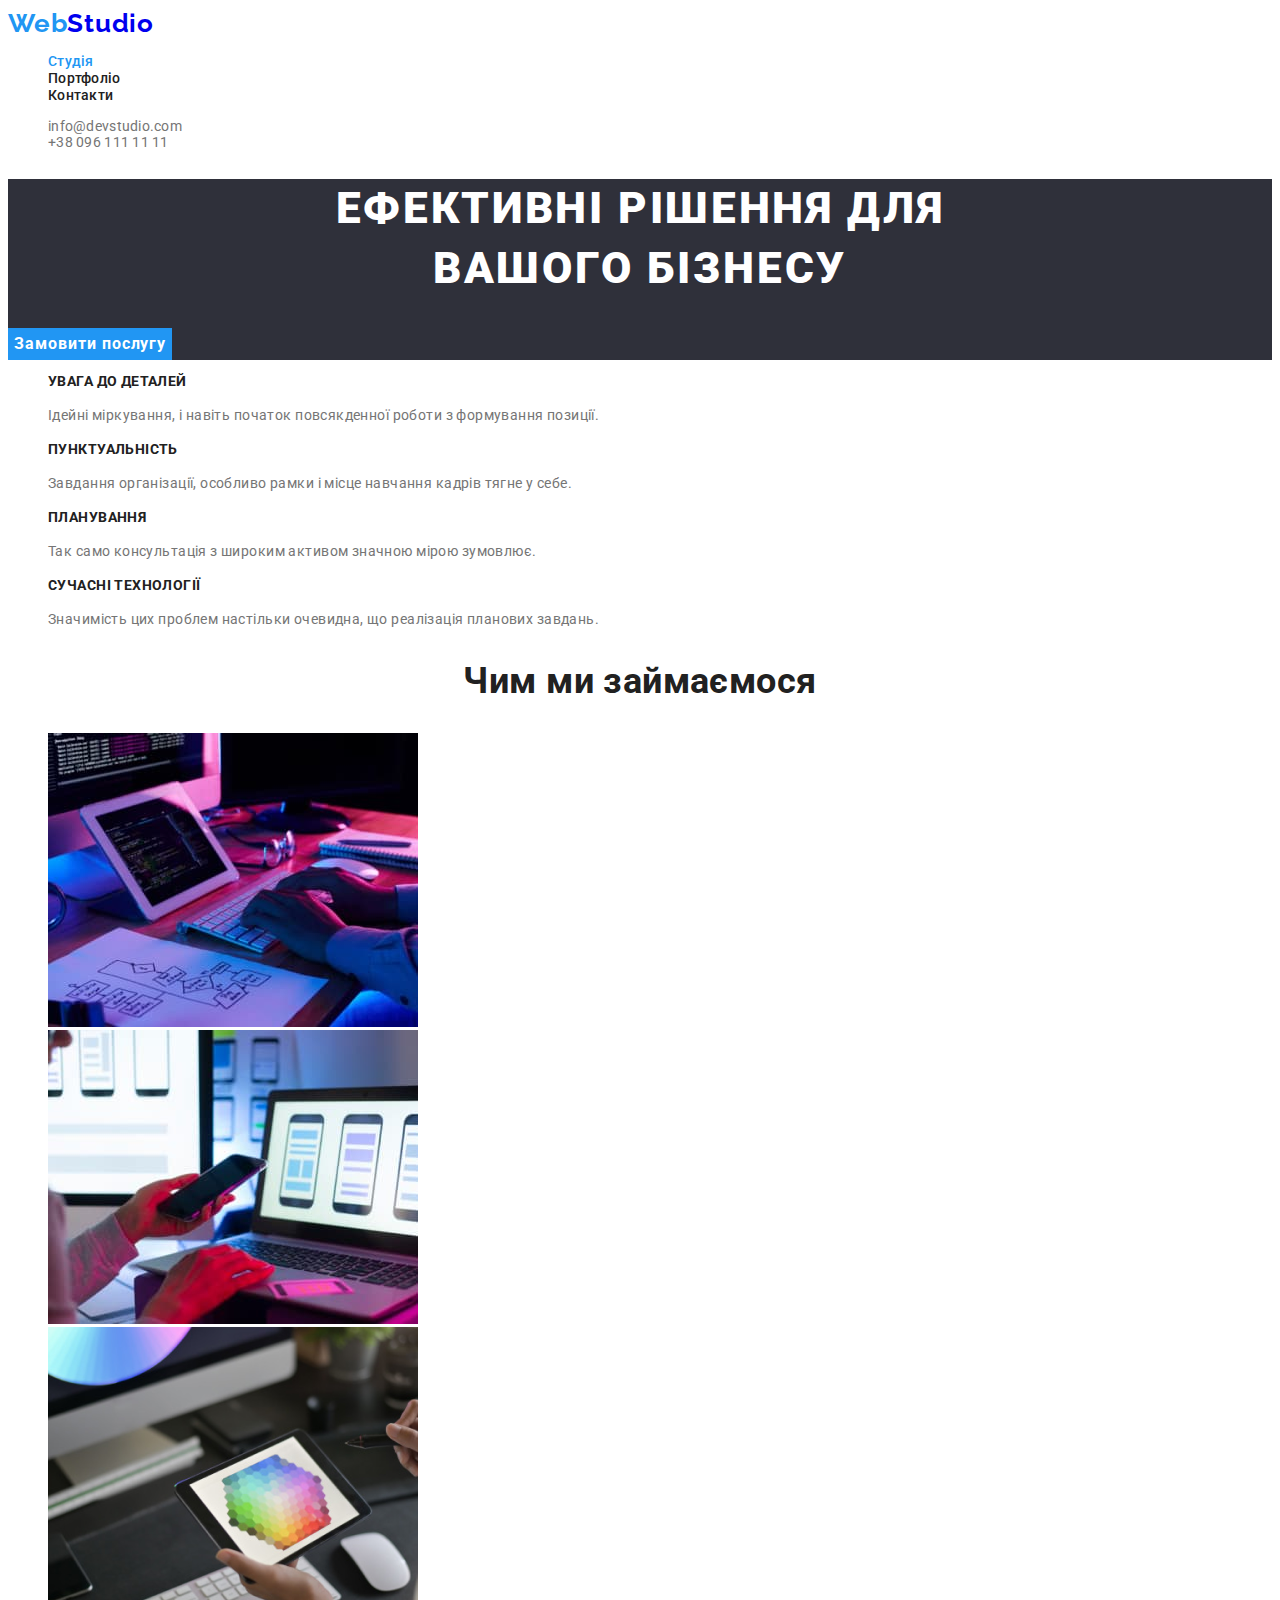
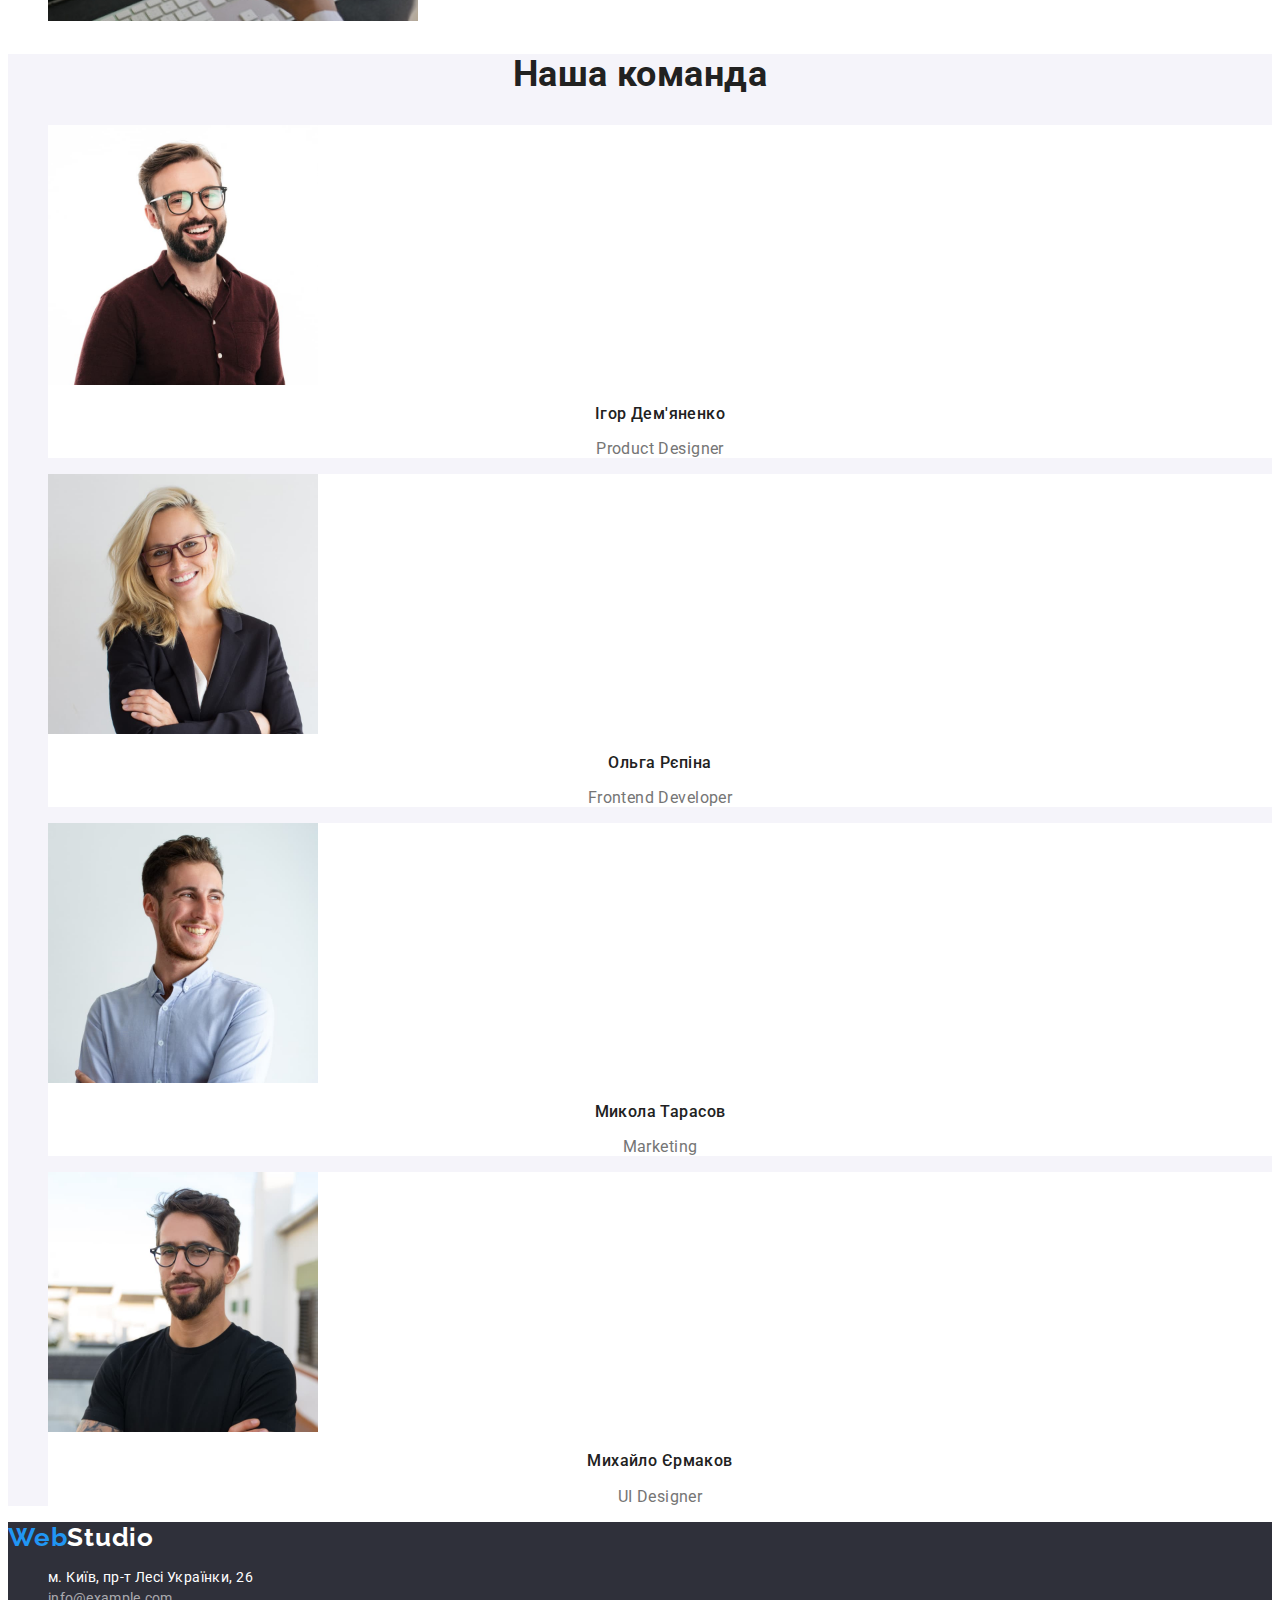
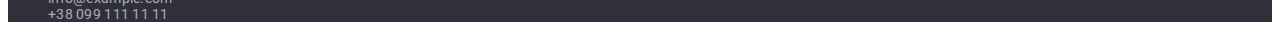
<file: index.html>
<!DOCTYPE html>
<html lang="uk">

<head>
  <meta charset="UTF-8">
  <meta http-equiv="X-UA-Compatible" content="IE=edge">
  <meta name="viewport" content="width=device-width, initial-scale=1.0">
  <title>Homework #1</title>

  <link rel="preconnect" href="https://fonts.googleapis.com">
  <link rel="preconnect" href="https://fonts.gstatic.com" crossorigin>
  <link href="https://fonts.googleapis.com/css2?family=Raleway:wght@700&family=Roboto:wght@400;500;700;900&display=swap"
    rel="stylesheet">

  <link rel="stylesheet" href="./css/styles.css">

</head>

<body>
  <!--Хедер-->
  <header>
    <!--Панель навигации в хедере-->

    <nav>
      <a href="./index.html" class="logo-header"> <span class="logo-accent">Web</span>Studio </a>

      <ul>
        <li> <a class="nav-link current" href="./index.html">Студія</a> </li>
        <li> <a class="nav-link" href="./portfolio.html">Портфоліо</a> </li>
        <li> <a class="nav-link" href="">Контакти</a> </li>

      </ul>
    </nav>

    <ul>
      <li><a class="contacts-link" href="mailto:info@devstudio.com">info@devstudio.com</a></li>
      <li><a class="contacts-link" href="tel:+380961111111">+38 096 111 11 11</a></li>
    </ul>


  </header>

  <!--Основной контент-->

  <main>
    
      <!--Герой-->

      <section class="hero">
        <h1 class="hero-title">Ефективні рішення для <br>вашого бізнесу</h1>
        <button type="button" class="main-button"> Замовити послугу </button>
      </section>
   

    <!--Секция с особеностями-->

    <section class="peculiarities">
      
      <h2 class="visually-hidden">Особливості</h2>
      <ul>
        <li>
          <h3 class="peculiarities-title">УВАГА ДО ДЕТАЛЕЙ</h3>
          <p class="peculiarities-text">Ідейні міркування, і навіть початок повсякденної роботи з формування позиції.</p>
        </li>

        <li>
          <h3 class="peculiarities-title">ПУНКТУАЛЬНІСТЬ</h3>
          <p class="peculiarities-text">Завдання організації, особливо рамки і місце навчання кадрів тягне у себе.</p>
        </li>

        <li>
          <h3 class="peculiarities-title">ПЛАНУВАННЯ</h3>
          <p class="peculiarities-text">Так само консультація з широким активом значною мірою зумовлює.</p>
        </li>

        <li>
          <h3 class="peculiarities-title">СУЧАСНІ ТЕХНОЛОГІЇ</h3>
          <p class="peculiarities-text">Значимість цих проблем настільки очевидна, що реалізація планових завдань.</p>
        </li>
      </ul>
    </section>

    <!--Секция "Чем мы занимаемся"-->

    <section>
      <h2 class="section-title">Чим ми займаємося</h2>

      <ul>
        <li>
          
            <img 
              src="./images/img1.jpg" 
              alt="Людина набирає код" 
              width="370"
              height="294">
          
        </li>

        <li>
          
            <img 
              src="./images/img2.jpg" 
              alt="Людина розробляє мобільний інтерфейс" 
              width="370"
              height="294">
          
        </li>

        <li>
          
            <img 
              src="./images/img3.png" 
              alt="Дизайнер працює з палітрою кольорів" 
              width="370"
              height="294">
          
        </li>
      </ul>

    </section>

    <!--Секция "Наша команда"-->

    <section class="team"> 
      <h2 class="section-title">Наша команда</h2>
      <ul>
        <li>
          <!--Карточка члена команды-->
        

            <img 
              src="./images/igor.jpg" 
              alt="Ігор Дем'яненко" 
              width="270"
              height="260">
            <h3 class="member-name">Ігор Дем'яненко</h3>
            <p class="job-title">Product Designer</p>
          
        </li>

        <li>
          <!--Карточка члена команды-->
         
            <img 
              src="./images/olga.jpg" 
              alt="Ольга Рєпіна" 
              width="270"
              height="260">
            <h3 class="member-name">Ольга Рєпіна</h3>
            <p class="job-title">Frontend Developer</p>
          
        </li>

        <li>
          <!--Карточка члена команды-->
          
            <img 
              src="./images/mikola.jpg" 
              alt="Микола Тарасов" 
              width="270"
              height="260">
            <h3 class="member-name">Микола Тарасов</h3>
            <p class="job-title">Marketing</p>
          
        </li>

        <li>
          <!--Карточка члена команды-->
          
            <img 
              src="./images/mikhaylo.jpg" 
              alt="Михайло Єрмаков" 
              width="270"
              height="260">
            <h3 class="member-name">Михайло Єрмаков</h3>
            <p class="job-title">UI Designer</p>
          
        </li>
      </ul>
    </section>

  </main>

  <!--Футер-->

  <footer>

    <a href="./index.html" class="logo-footer"> <span class="logo-accent">Web</span>Studio </a>

    <!--ОбЪединяю все контакты в один список, так как это однотипный контент-->
    <address>
    <ul>
      <li>
        <a class="address-link" href="">м. Київ, пр-т Лесі Українки, 26</a>
      </li>

      <li>
        <a class="contacts-link rgba" href="mailto:info@example.com">info@example.com</a>
      </li>

      <li>
        <a class="contacts-link rgba" href="tel:+380991111111">+38 099 111 11 11</a>
      </li>
    </ul>
    </address>

  </footer>




</body>

</html>
</file>
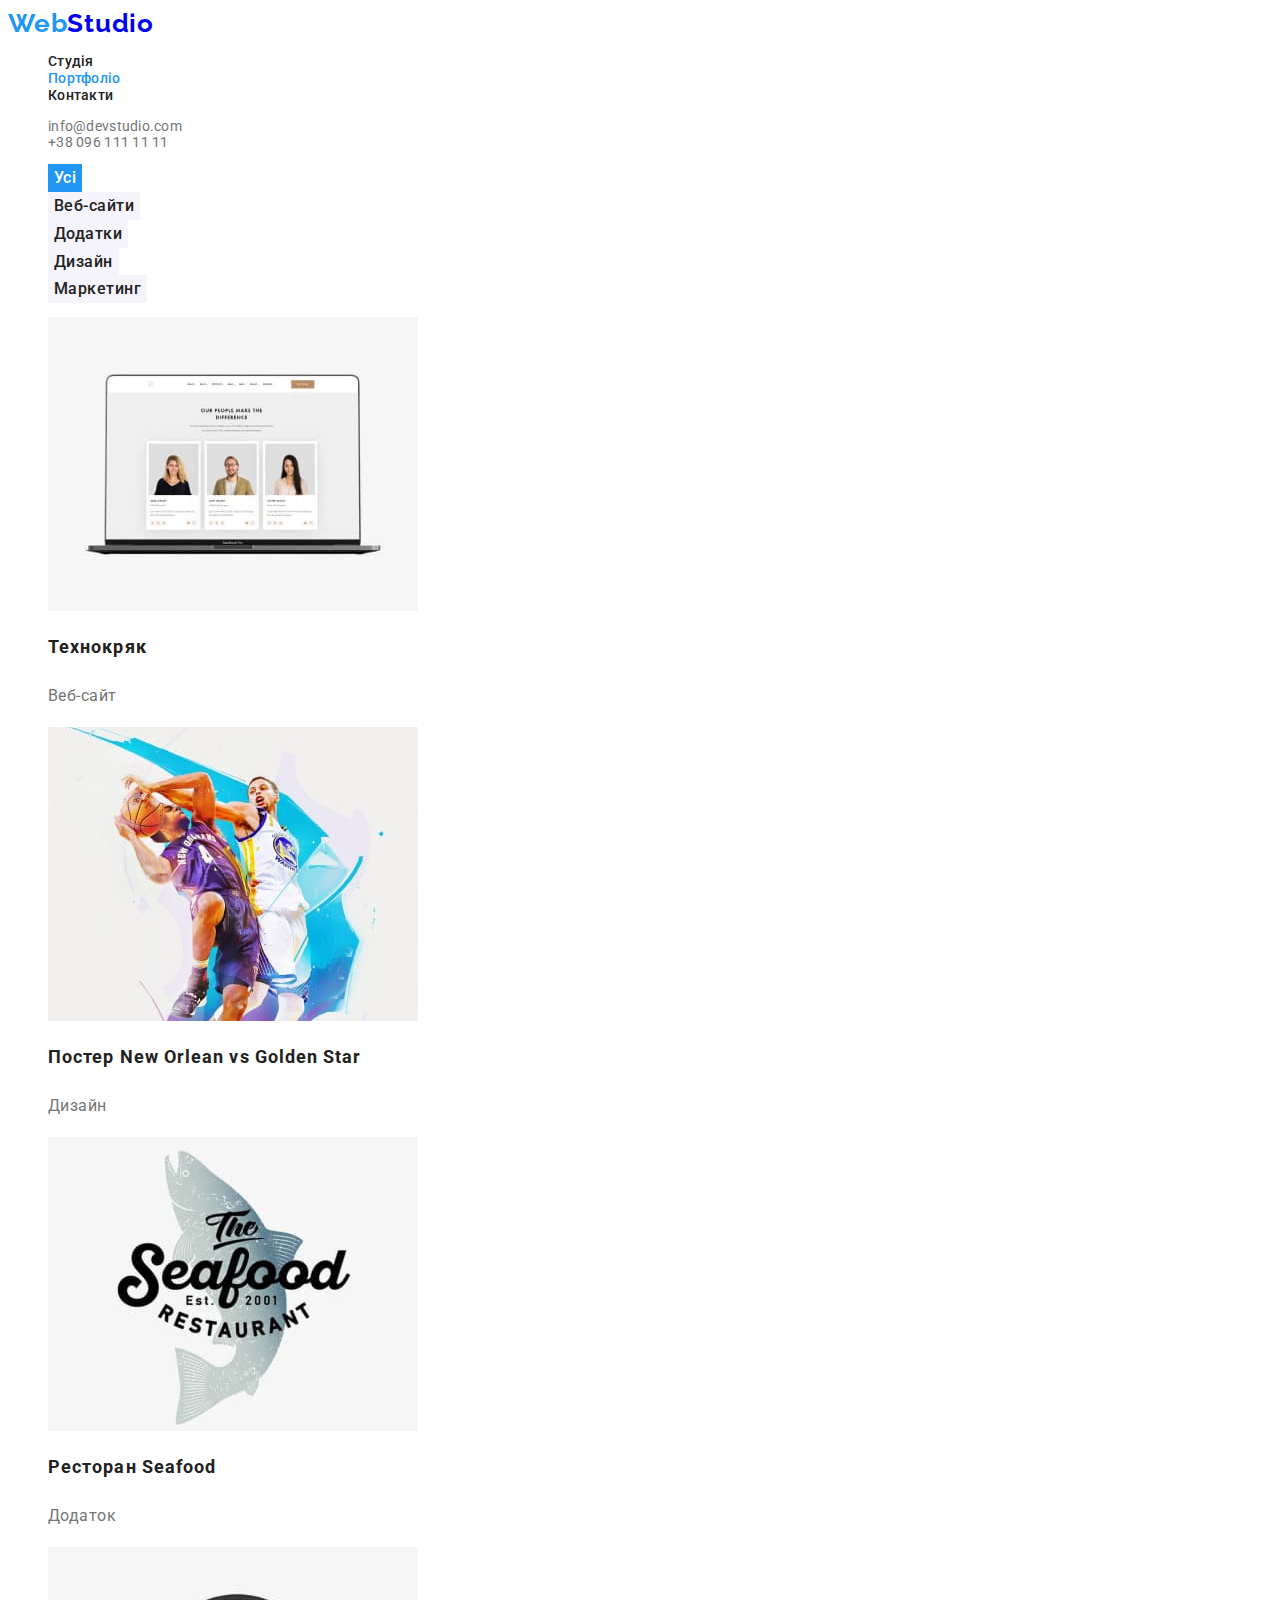
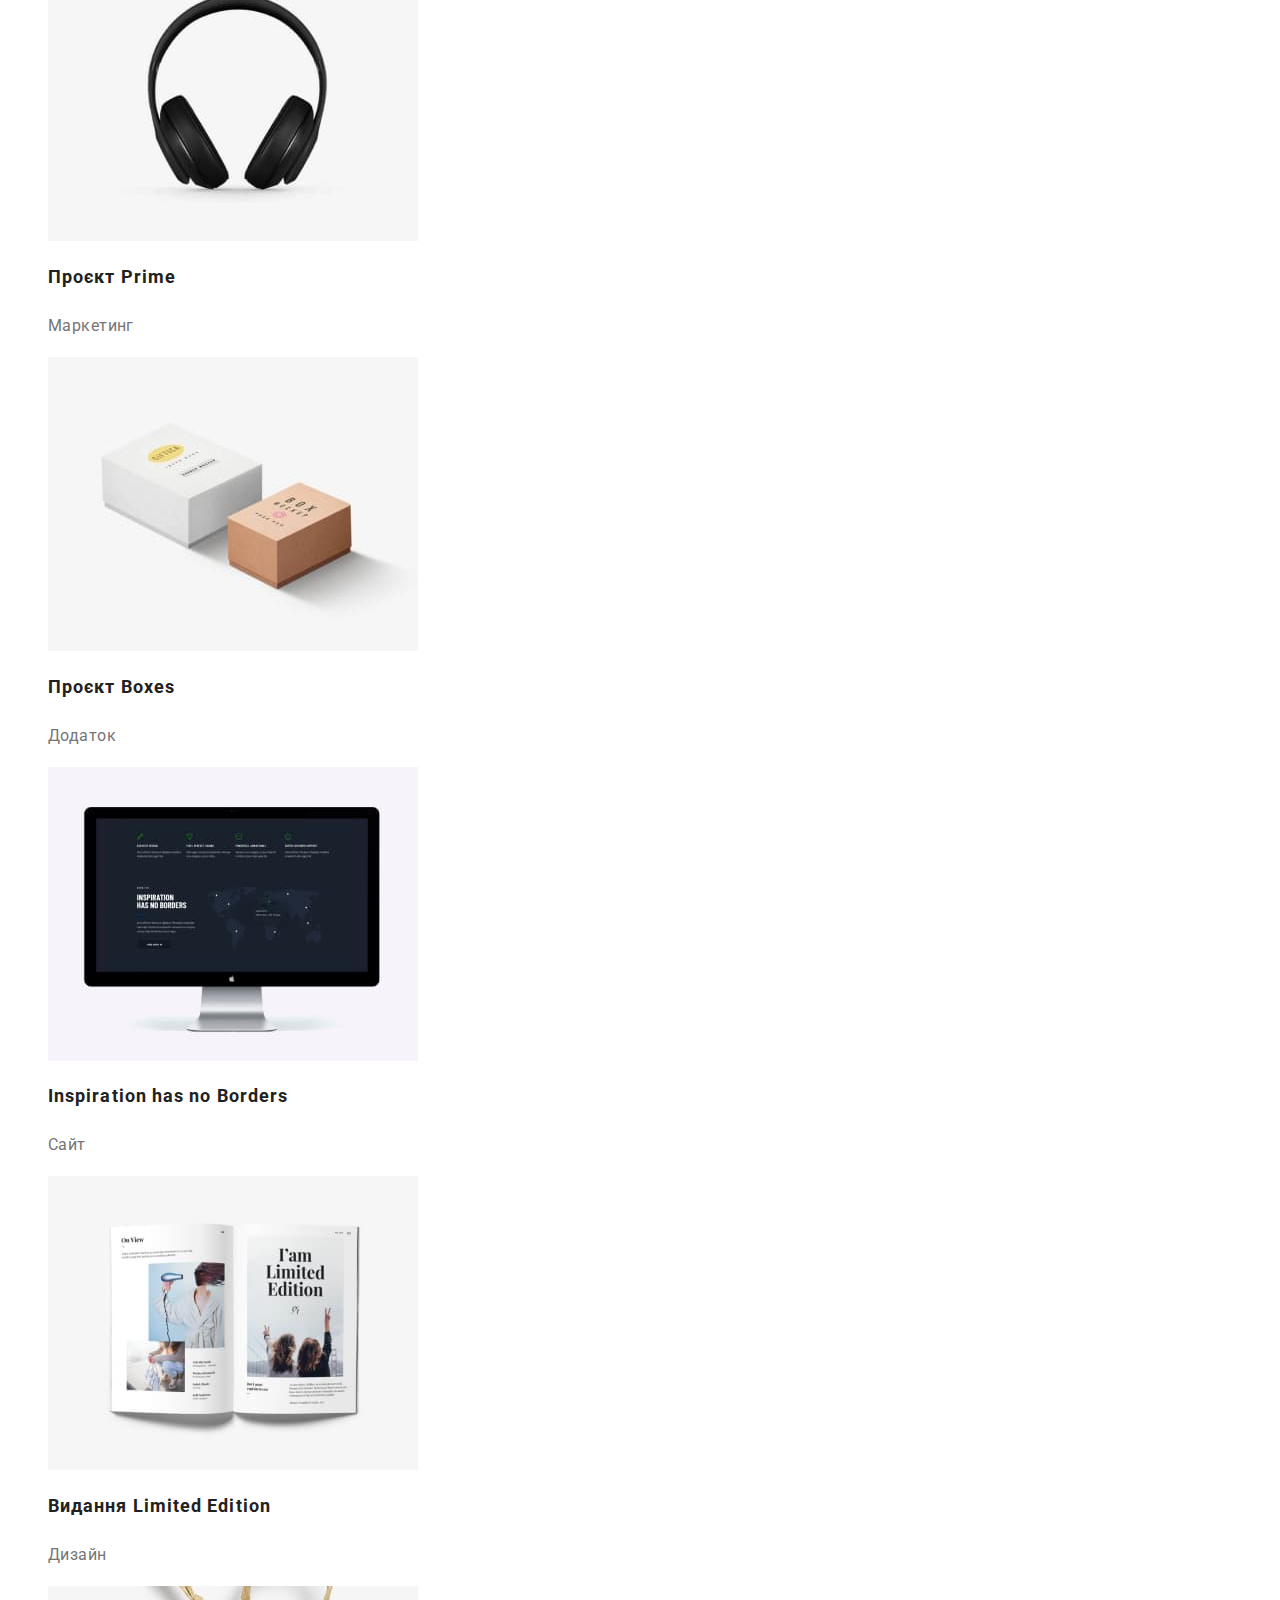
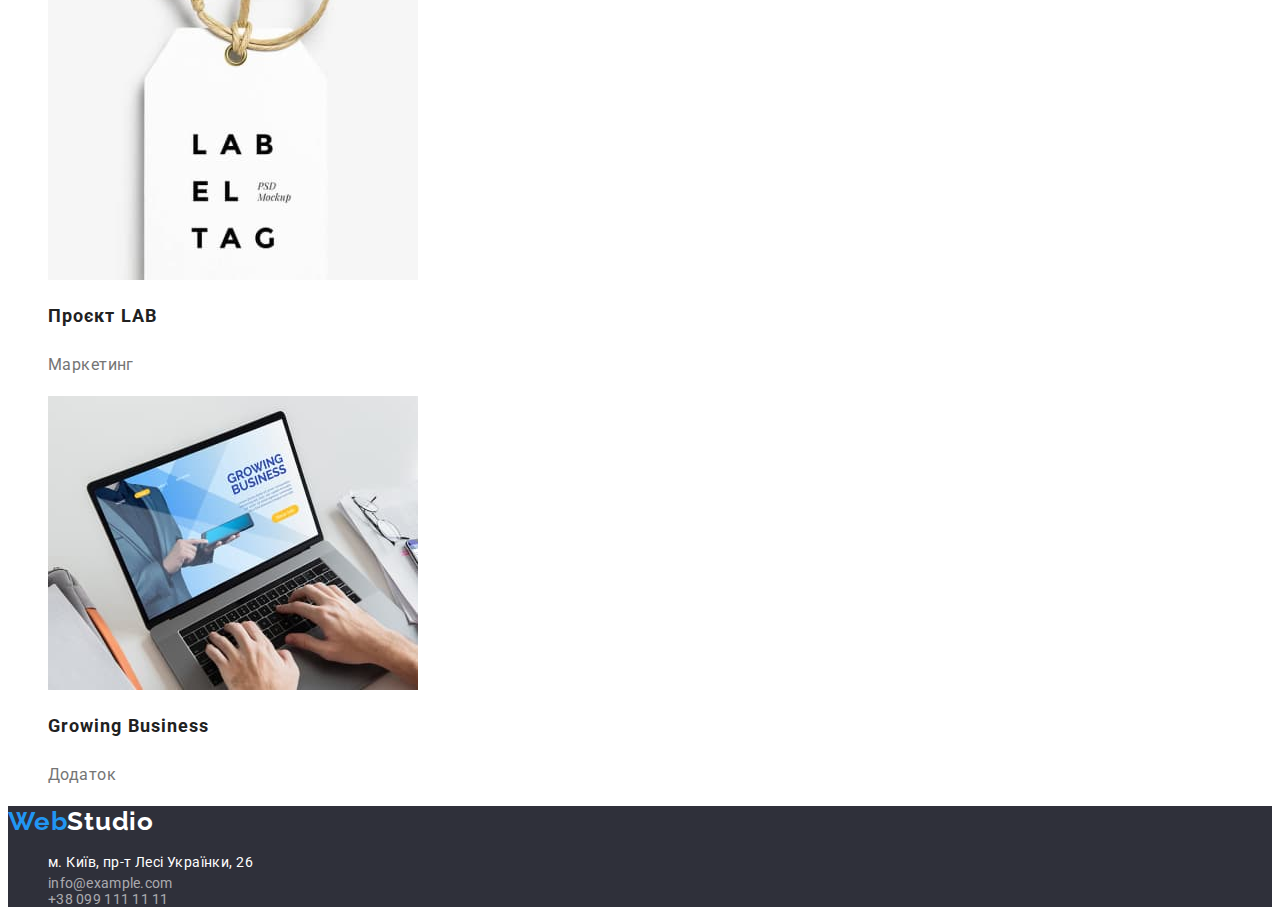
<file: portfolio.html>
<!DOCTYPE html>
<html lang="uk">

<head>
    <meta charset="UTF-8">
    <meta http-equiv="X-UA-Compatible" content="IE=edge">
    <meta name="viewport" content="width=device-width, initial-scale=1.0">
    <title>Portfolio</title>
    
    <link rel="preconnect" href="https://fonts.googleapis.com">
    <link rel="preconnect" href="https://fonts.gstatic.com" crossorigin>
    <link href="https://fonts.googleapis.com/css2?family=Raleway:wght@700&family=Roboto:wght@400;500;700;900&display=swap"
        rel="stylesheet">
    
    <link rel="stylesheet" href="./css/styles.css">

</head>

<body>
    <!--Хедер-->
    <header>
        <!--Панель навигации в хедере-->
    
        <nav>
            <a href="./index.html" class="logo-header"> <span class="logo-accent">Web</span>Studio </a>
    
            <ul>
                <li> <a class="nav-link" href="./index.html">Студія</a> </li>
                <li> <a class="nav-link current" href="./portfolio.html">Портфоліо</a> </li>
                <li> <a class="nav-link" href="">Контакти</a> </li>
    
            </ul>
        </nav>
    
        <ul>
            <li><a class="contacts-link" href="mailto:info@devstudio.com">info@devstudio.com</a></li>
            <li><a class="contacts-link" href="tel:+380961111111">+38 096 111 11 11</a></li>
        </ul>
    
    
    </header>



    <main> 

        <section>
            <h1 class="visually-hidden">Портфоліо</h1>

            <!--Кнопки-фильтры-->

            <ul class="filter-buttons">
                <li>
                    <button class="button current" type="button">Усі</button>
                </li>

                <li>
                    <button type="button">Веб-сайти</button>
                </li>

                <li>
                    <button type="button">Додатки</button>
                </li>

                <li>
                    <button type="button">Дизайн</button>
                </li>

                <li>
                    <button type="button">Маркетинг </button>
                </li>    
            </ul>

            <!--Карточки-->
            <!--Карточки обёрнуты в ссылку, так как, по моему мнению, именно так задумал дизайнер-->

            <ul class="cards">
                 <li>
                    <a href="">
                        <img
                            src="./portfolio_images/img1.jpg"
                            alt="Веб-сайт ТехноКряк"
                            width="370"
                            height="294">

                        <h2 class="card-title">Технокряк</h2>
                        <p class="card-text">Веб-сайт</p>
                    </a>
                 </li>

                 <li>
                    <a href="">
                        <img 
                            src="./portfolio_images/img2.jpg" 
                            alt="Дизайн постеру New Orlean versus Golden Star" 
                            width="370" 
                            height="294">

                        <h2 class="card-title">Постер New Orlean vs Golden Star</h2>
                        <p class="card-text">Дизайн</p>
                    </a>
                 </li>
                 
                 <li>
                    <a href="">
                        <img 
                            src="./portfolio_images/img3.jpg" 
                            alt="Додаток для ресторану SeaFood" 
                            width="370" 
                            height="294">

                        <h2 class="card-title">Ресторан Seafood</h2>
                        <p class="card-text">Додаток</p>
                    </a>
                 </li>

                 <li>
                    <a href="">
                        <img 
                        src="./portfolio_images/img4.jpg" 
                        alt="Маркетинг-проєкт Prime" 
                        width="370" 
                        height="294">
                    
                        <h2 class="card-title">Проєкт Prime</h2>
                        <p class="card-text">Маркетинг</p>
                    </a>
                 </li>

                 <li>
                    <a href="">
                        <img 
                            src="./portfolio_images/img5.jpg" 
                            alt="Додаток Boxes" 
                            width="370" 
                            height="294">
                    
                        <h2 class="card-title">Проєкт Boxes</h2>
                        <p class="card-text">Додаток</p>
                    </a>
                 </li>

                 <li>
                    <a href="">
                        <img 
                            src="./portfolio_images/img6.jpg" 
                            alt="Сайт Inspiration has no Borders" 
                            width="370" 
                            height="294">
                    
                        <h2 class="card-title">Inspiration has no Borders</h2>
                        <p class="card-text">Сайт</p>
                    </a>
                 </li>

                 <li>
                    <a href="">
                        <img 
                            src="./portfolio_images/img7.jpg" 
                            alt="Дизайн-проєкт для видання Limited Edition" 
                            width="370" 
                            height="294">
                    
                        <h2 class="card-title">Видання Limited Edition</h2>
                        <p class="card-text">Дизайн</p>
                    </a>
                 </li>
                 
                 <li>
                    <a href="">
                        <img 
                            src="./portfolio_images/img8.jpg" 
                            alt="Маркетинг-проєкт LAB" 
                            width="370" 
                            height="294">
                    
                        <h2 class="card-title">Проєкт LAB</h2>
                        <p class="card-text">Маркетинг</p>
                    </a>
                 </li>

                 <li>
                    <a href="">
                        <img 
                            src="./portfolio_images/img9.jpg" 
                            alt="Додаток Growing Business" 
                            width="370" 
                            height="294">
                    
                        <h2 class="card-title">Growing Business</h2>
                        <p class="card-text">Додаток</p>
                    </a>
                 </li>
            </ul>

        </section>



    </main>



    


<!--Футер-->

<footer>

    <a href="./index.html" class="logo-footer"> <span class="logo-accent">Web</span>Studio </a>

    <!--ОбЪединяю все контакты в один список, так как это однотипный контент-->
    <address>
        <ul>
            <li>
                <a class="address-link" href="">м. Київ, пр-т Лесі Українки, 26</a>
            </li>

            <li>
                <a class="contacts-link rgba" href="mailto:info@example.com">info@example.com</a>
            </li>

            <li>
                <a class="contacts-link rgba" href="tel:+380991111111">+38 099 111 11 11</a>
            </li>
        </ul>
    </address>

</footer>




</body>

</html>
</file>
<file: css/styles.css>
:root {
    --accent-color: #2196F3;
    --mbutton-hover: #188CE8;
    --logo-color: #000000;
    --logo-footer: #FFFFFF;
    --primary-txt-color: #212121;
    --secondary-txt-color: #757575;
    --white-color: #FFFFFF;
    --grey-bg-color: #F5F4FA;
    --secondary-bg-color: #2F303A;
    --footer-rgba-color: rgba(255, 255, 255, 0.6);

} 

body {
    font-family: 'Roboto', sans-serif;
    font-size: 14px;
    letter-spacing: 0.03em;
    color: var(--primary-txt-color);
    background-color: var(--white-color);

}


ul {
    list-style: none;
}

a {
    text-decoration: none;
    font-style: normal;
}

a:visited {
    color: inherit;
}

button {
    border: 0;
}



.logo {
    color: var(--logo-color);
}

.logo-accent {
    color: var(--accent-color);
}



.logo-footer {
    color:  var(--logo-footer);
}

.logo-footer:visited {
    color: var(--logo-footer)
}

.logo-header, .logo-accent, .logo-footer {
        font-family: 'Raleway', sans-serif;
        font-weight: 700;
        font-size: 26px;
        line-height: 1.19;
        letter-spacing: 0.03em;
        
}

.nav-link {
    font-weight: 500;
    line-height: 1.14;
    letter-spacing: 0.02em;

    color: var(--primary-txt-color);
    

}

.nav-link:hover,
.nav-link:focus,
.contacts-link:hover,
.contacts-link:focus {
    color: var(--accent-color);
}

.nav-link.current {
    color: var(--accent-color);
}

.contacts-link {
    letter-spacing: 0.02em;

    color: var(--secondary-txt-color);
}

.hero {
        background-color: var(--secondary-bg-color);
}

.hero-title {
        font-weight: 900;
        font-size: 44px;
        line-height: 1.36;
        text-align: center;
        letter-spacing: 0.06em;
        text-transform: uppercase;

        color: var(--white-color);
}

.main-button {
        font-family: inherit;
        font-weight: 700;
        font-size: 16px;
        line-height: 1.87;
        letter-spacing: 0.06em;

        color: var(--white-color);
        background-color: var(--accent-color);
        
}

.main-button:hover,
.main-button:focus {
    background-color: var(--mbutton-hover);
    
    cursor: pointer;
}

.visually-hidden {
    position: absolute;
    white-space: nowrap;
    width: 1px;
    height: 1px;
    overflow: hidden;
    border: 0;
    padding: 0;
    clip: rect(0 0 0 0);
    clip-path: inset(50%);
    margin: -1px;
}

.peculiarities-title {
        
        font-size: inherit;
        line-height: 1.14;
        text-transform: uppercase;

        color: var(--primary-txt-color);
}




.peculiarities-text {
        line-height: 1.7;
        
        color: var(--secondary-txt-color);
}

.section-title {
    font-size: 36px;
    line-height: 1.16;
    text-align: center;
}




.team {
    background-color: var(--grey-bg-color);
}

.team li {
    background-color: var(--white-color);
}

.member-name {
        font-weight: 500;
        font-size: 16px;
        line-height: 1.19;
        text-align: center;
       
}

.job-title {
    font-size: 16px;
    line-height: 1.19;
    text-align: center;
    
    color: var(--secondary-txt-color);
}




footer {
    background-color: var(--secondary-bg-color);
    
}

address .address-link {
    font-style: normal;
    font-weight: 400;
     line-height: 1.71;
    
     color: var(--white-color);

}





address .contacts-link.rgba {
    color: var(--footer-rgba-color);
}

address .contacts-link.rgba:hover,
address .contacts-link.rgba:focus {
    color: var(--accent-color);
}


/* Оформление portfolio.html */

.filter-buttons button {
    font-family: inherit;
    font-weight: 500;
    font-size: 16px;
    line-height: 1.62;
    letter-spacing: 0.03em;

    color: var(--primary-txt-color);
    background-color: var(--grey-bg-color);
    
}

.button.current {
    color: var(--white-color);
    background-color: var(--accent-color);
}

.filter-buttons button:hover,
.filter-buttons button:focus {
    color: var(--white-color);
    background-color: var(--accent-color);
    
    cursor: pointer;
}

.card-title {
        font-size: 18px;
        line-height: 2;
        letter-spacing: 0.06em;
        
        
        color: var(--primary-txt-color);

        
}

.card-text {
       
        font-size: 16px;
        line-height: 1.87;
        
        color: var(--secondary-txt-color);
}
</file>
